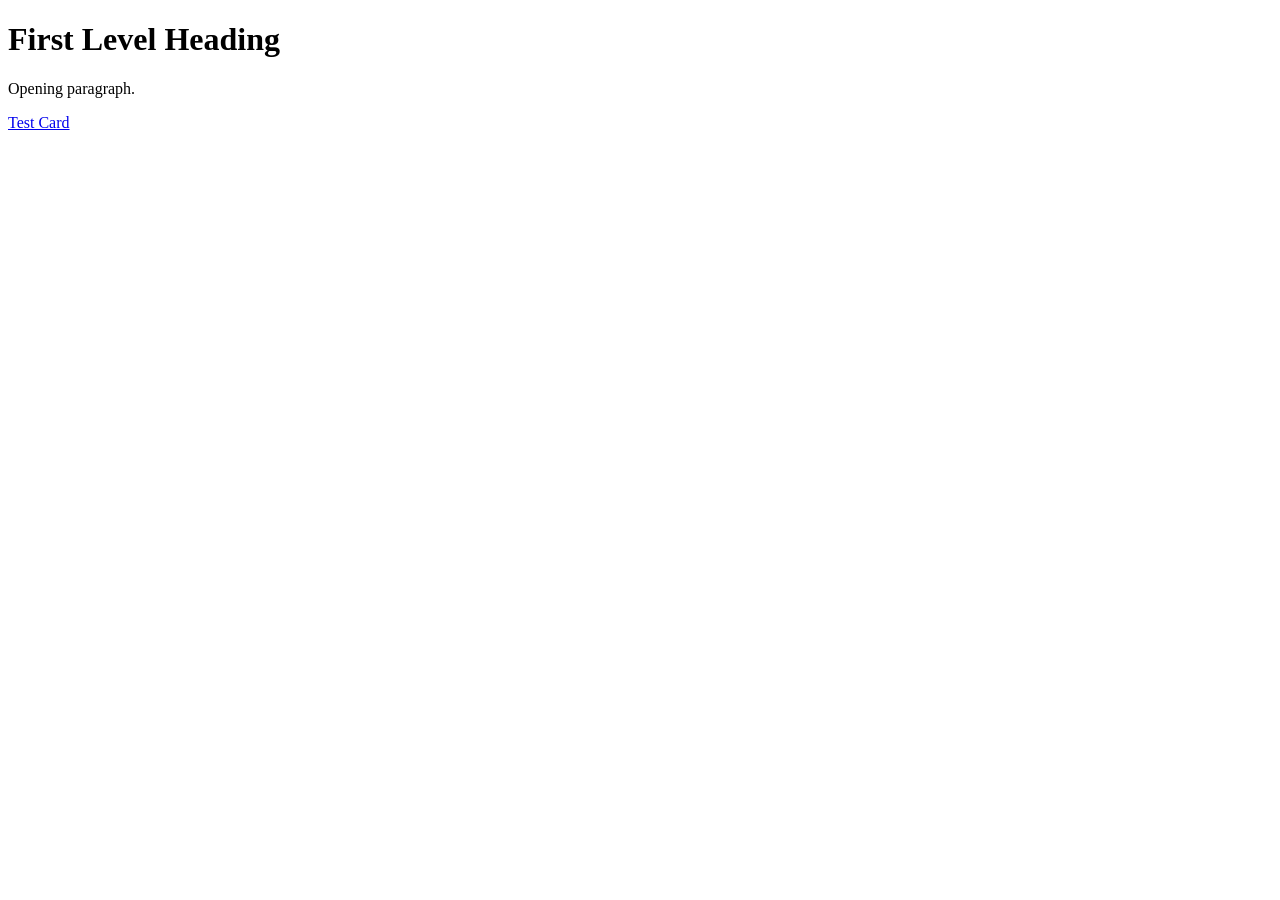
<file: index.html>
<!DOCTYPE html>
<html>
    <head>
        <title>Page Title</title>
    </head>
    <body>
        <h1>First Level Heading</h1>
        <p>Opening paragraph.</p>
        <a href="week1/hello.html">Test Card</a>
    </body>

</html>
</file>
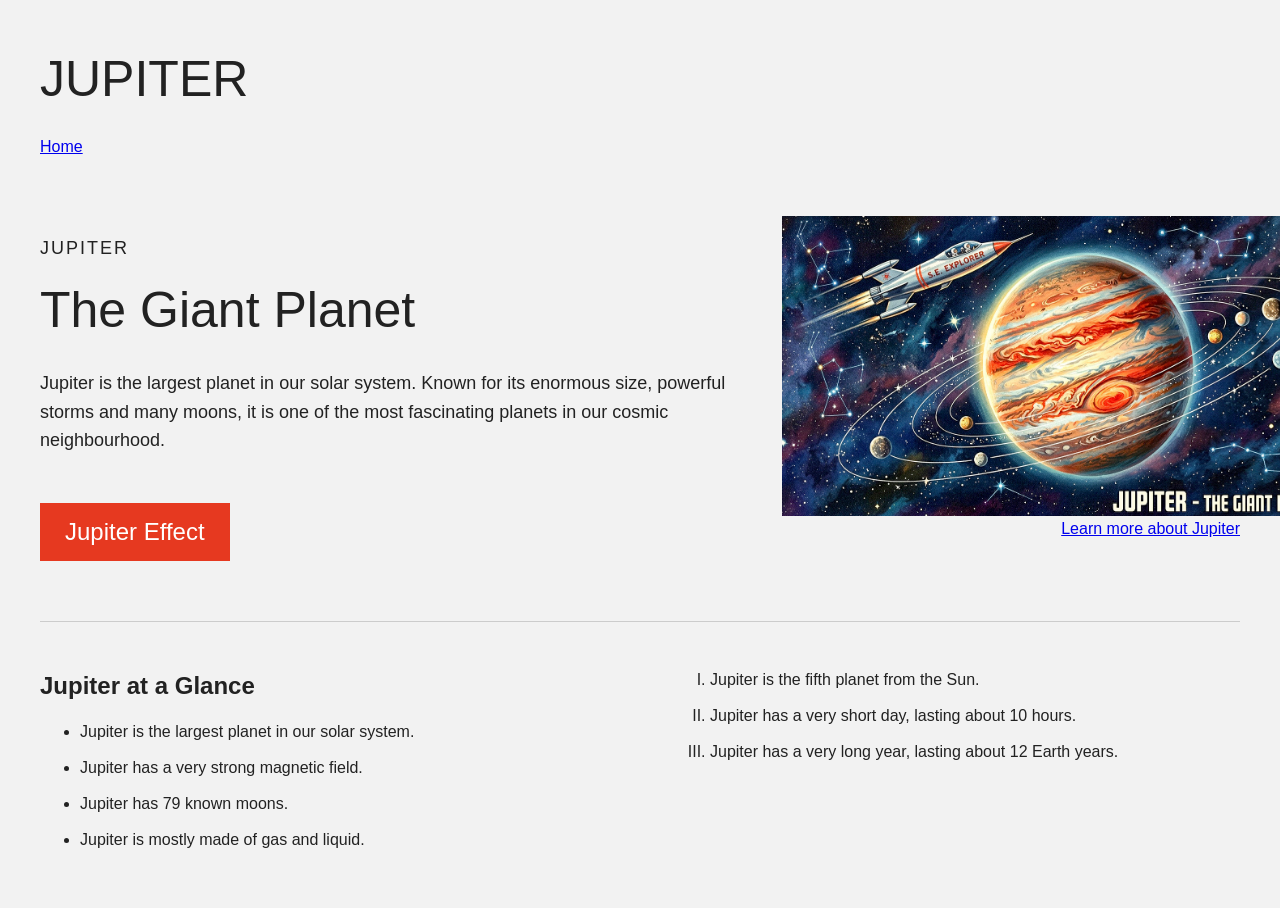
<file: week2/public/index.html>
<!DOCTYPE html>
<html>
    <head>
        <title>Jupiter</title>
        <link rel="stylesheet" type="text/css" href="CSS/styles.css">
        <script type="text/javascript" src="JS/main.js"></script>
    </head>
    <body>
        <header>
            <h1>JUPITER</h1>
            <nav>
                
                    <a href="index.html">Home</a>
                
        </header>
        
        <main>
<section class="hero">

            <div class="intro">

                <p class="small-heading">JUPITER</p>

                <h1>The Giant Planet</h1>

                <p>
                    Jupiter is the largest planet in our solar system.
                    Known for its enormous size, powerful storms and
                    many moons, it is one of the most fascinating planets
                    in our cosmic neighbourhood.
                </p>

                <div class="button" >
                     <button onclick="myFunction()">
                    Jupiter Effect
                </button>
                </div>
        
            </div>


            <div class="planet-image">

                <img src="assets/jupiterMain.jpg" alt="Jupiter" width="700" height="300">
        <a href="https://en.wikipedia.org/wiki/Jupiter" target="_blank">Learn more about Jupiter</a>
        <br>

            </div>

        </section>

      
        <section class="facts">

            <div>
                <h2>Jupiter at a Glance</h2>

                <ul>
                    <li>Jupiter is the largest planet in our solar system.</li>
                    <li>Jupiter has a very strong magnetic field.</li>
                    <li>Jupiter has 79 known moons.</li>
                    <li>Jupiter is mostly made of gas and liquid.</li>
                </ul>
            </div>


            <div>

                <ol type="I">
                    <li>Jupiter is the fifth planet from the Sun.</li>
                    <li>Jupiter has a very short day, lasting about 10 hours.</li>
                    <li>Jupiter has a very long year, lasting about 12 Earth years.</li>
                </ol>
            </div>

        </section>

        </main>
       
       
    </body>

</html>
</file>
<file: week2/public/CSS/styles.css>
body
{
  font-family: Arial, Helvetica, sans-serif;
  margin: 0;
  padding: 40px;
  background-color: #f2f2f2;
  color: #222;
}

nav a {
  display: flex;
  justify-content: space-between;
  align-items: center;
  margin-bottom: 60px;
}

.hero {
    display: flex;
    justify-content: space-between;
    gap: 50px;
    margin-bottom: 60px;
}


.small-heading {
    font-size: 14px;
    letter-spacing: 2px;
}

h1 {
    font-size: 50px;
    font-weight: normal;
    margin: 10px 0 30px;
}

.intro p {
    font-size: 18px;
    line-height: 1.6;
}




/* IMAGE */

.planet-image {
    width: 80%;
    height: 300%;
    text-align: right;

}

.planet-image img {
    width: 400%;
    max-width: 550px;
}




button {
    margin-top: 30px;
    padding: 15px 25px;
    background-color: #e63920;
    color: white;
    border: none;
    font-size: 16px;
        display: inline-block;
     padding: 15px 25px;
     font-size: 24px;
     cursor:grab;
     text-align: center;
     text-decoration: none;
     outline: none;
}


/* FACTS */

.facts {
    display: flex;
    gap: 60px;
    border-top: 1px solid #ccc;
    padding-top: 30px;
}

.facts > div {
    width: 50%;
}

li {
    margin-bottom: 12px;
    line-height: 1.5;
}

title {
  color: #141111;
  margin-left: 10px;
  font-size: 200px;
  font-family: 'Times New Roman', Times, serif;
}

p { font-size: 25px;}
</file>
